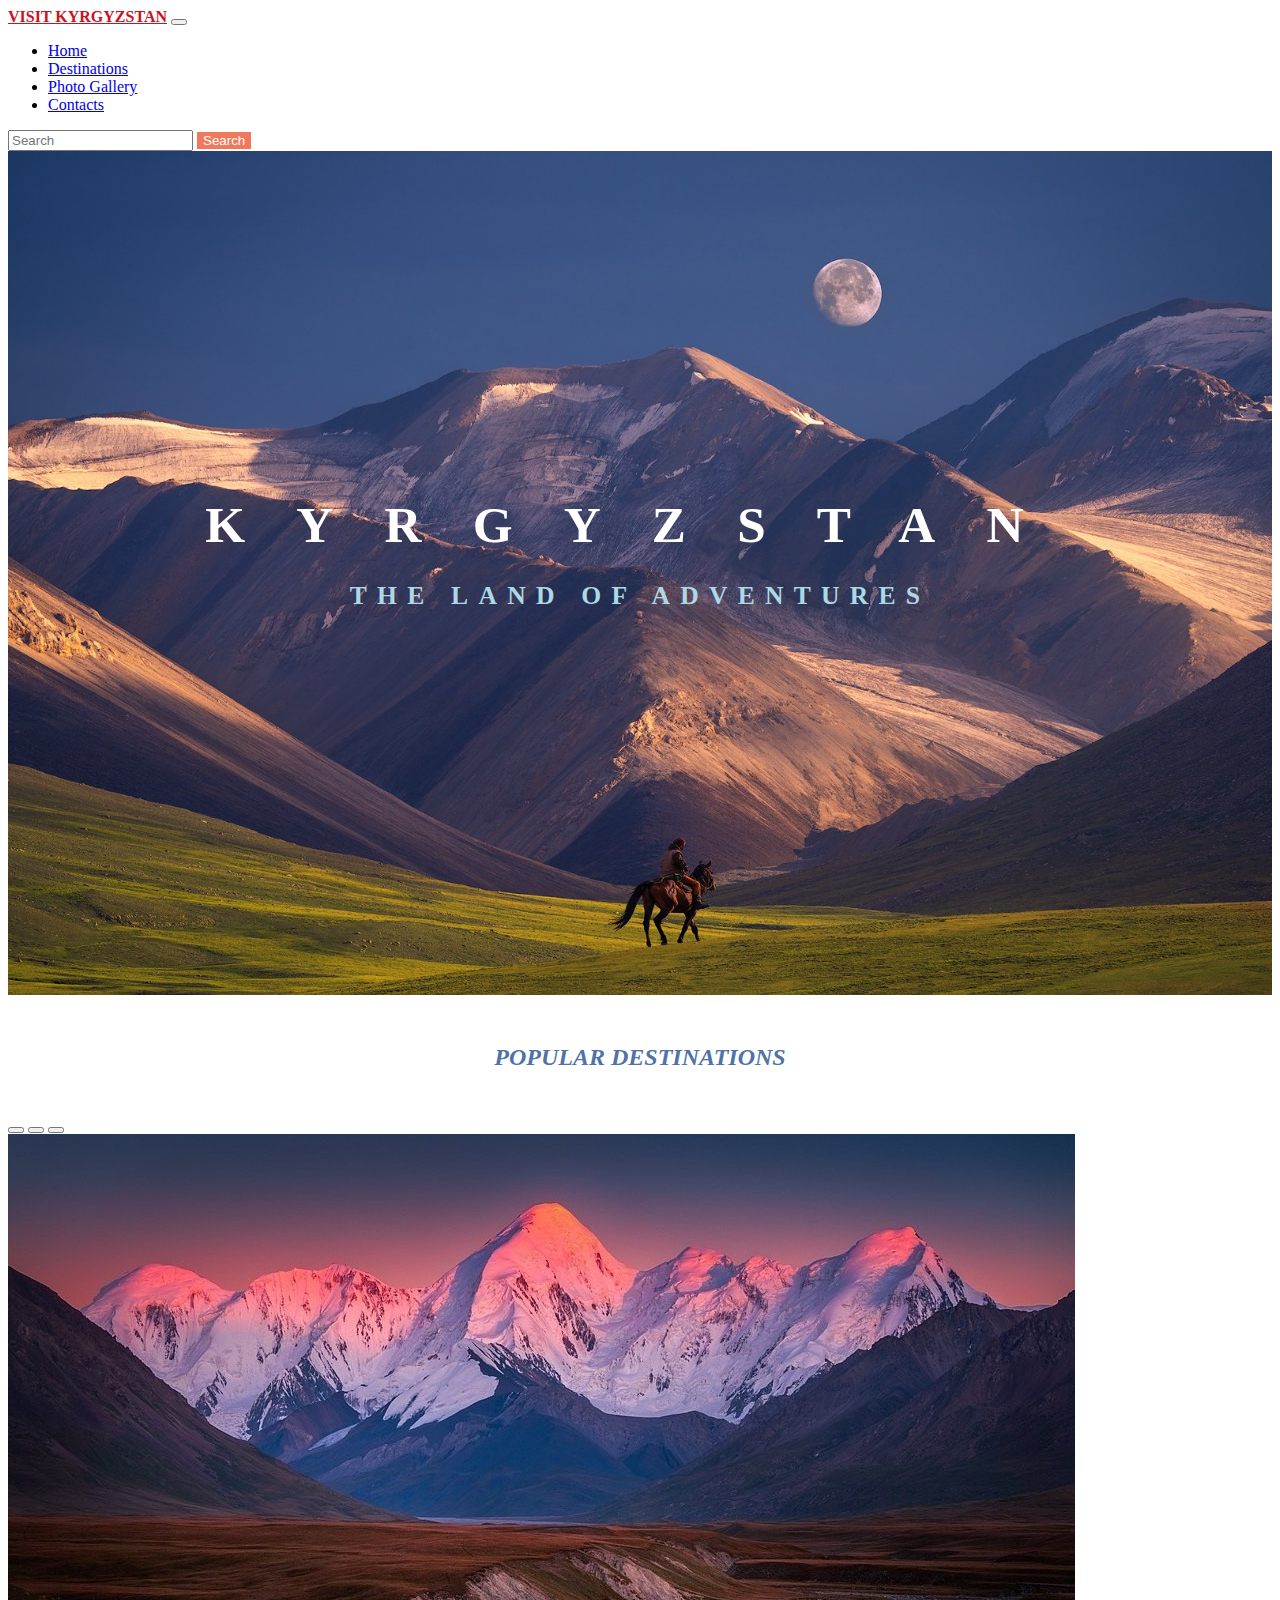
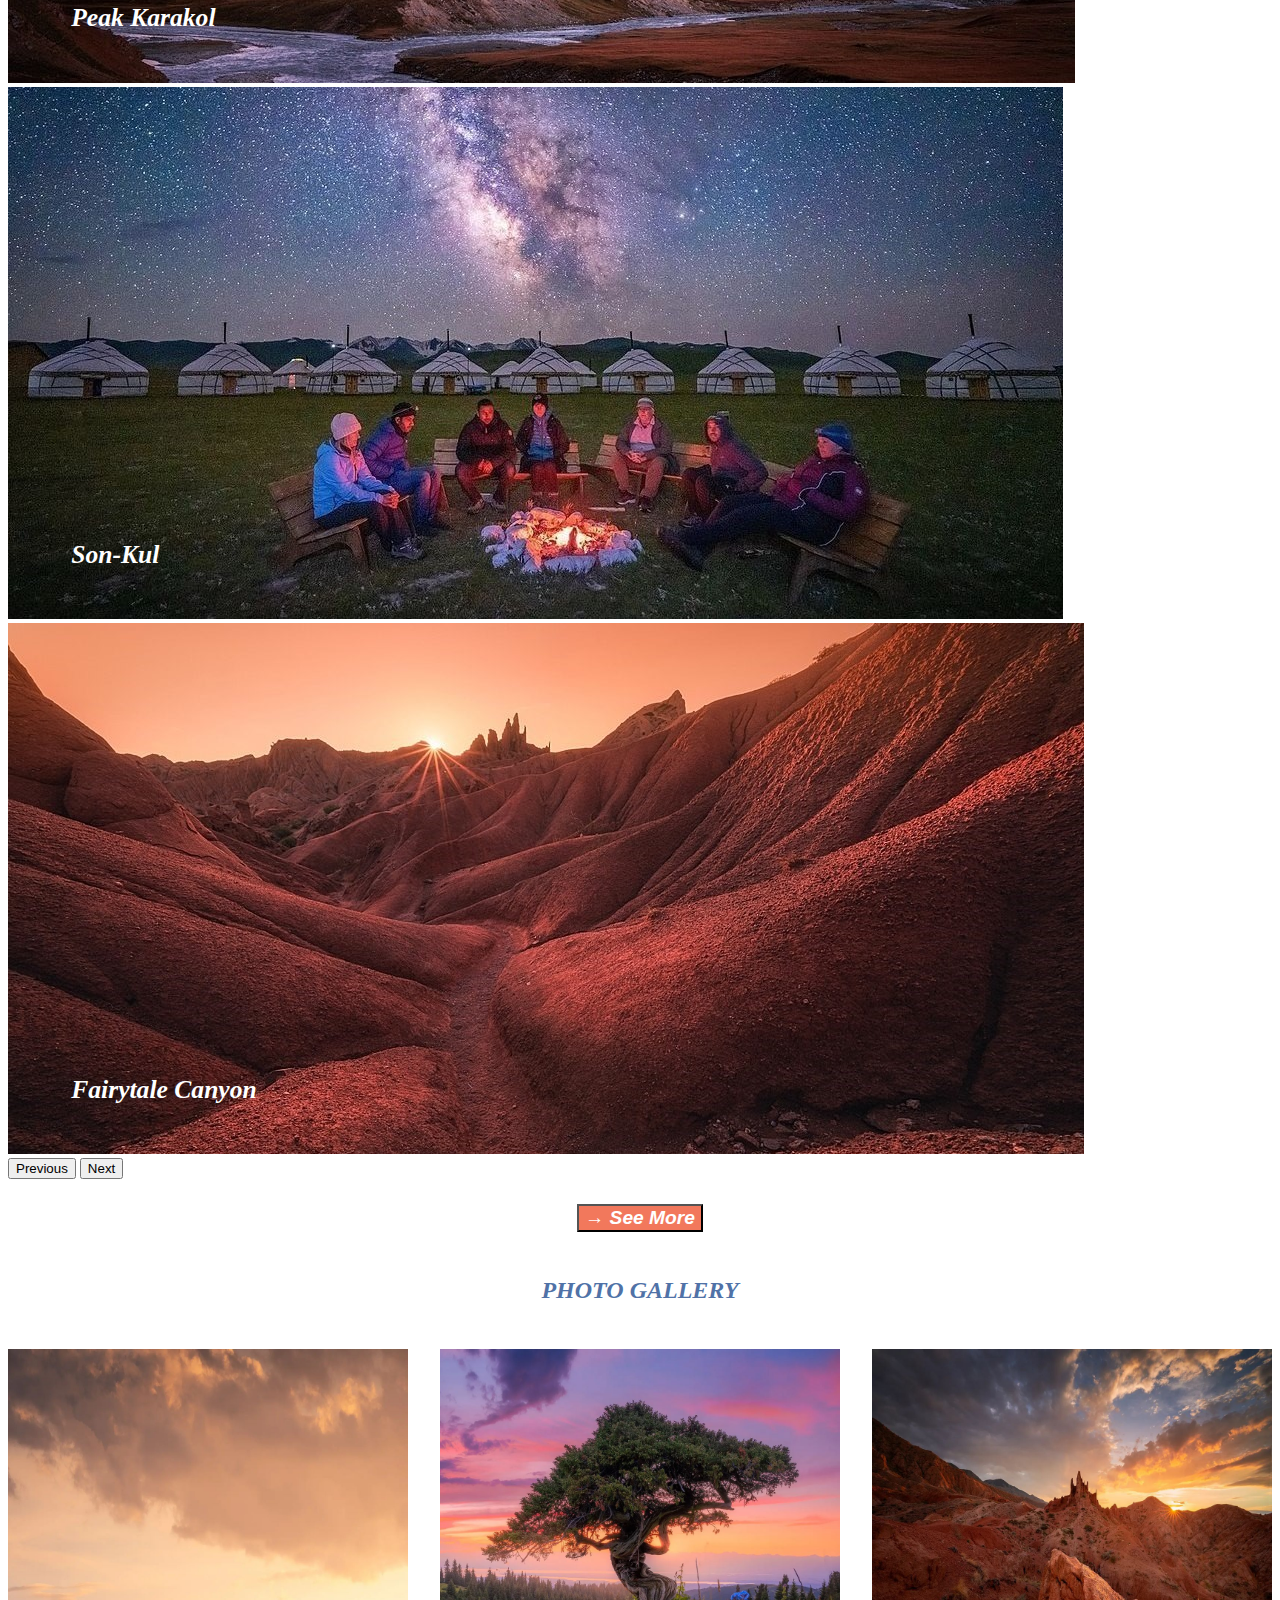
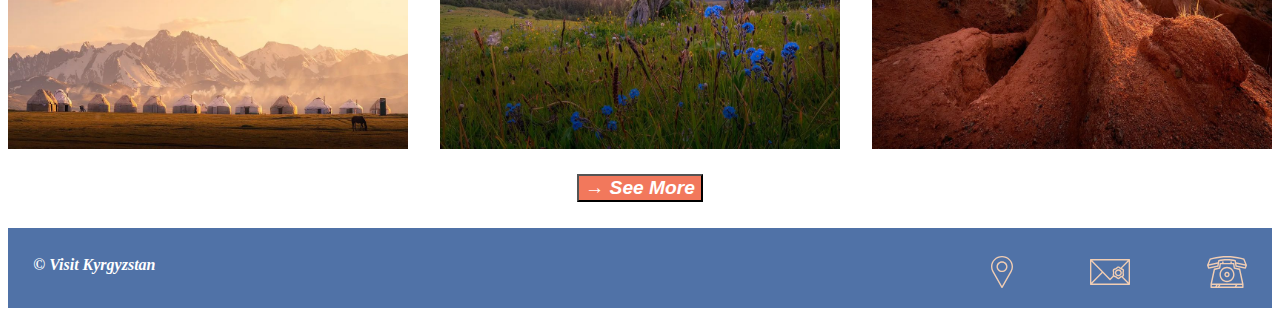
<file: index.html>
<!DOCTYPE html>
<html lang="en">
  <head>
    <meta charset="UTF-8" />
    <meta http-equiv="X-UA-Compatible" content="IE=edge" />
    <meta name="viewport" content="width=device-width, initial-scale=1.0" />
    <title>Visit Kyrgyzstan</title>
    <link
      href="https://cdn.jsdelivr.net/npm/bootstrap@5.2.2/dist/css/bootstrap.min.css"
      rel="stylesheet"
      integrity="sha384-Zenh87qX5JnK2Jl0vWa8Ck2rdkQ2Bzep5IDxbcnCeuOxjzrPF/et3URy9Bv1WTRi"
      crossorigin="anonymous"
    />
    <script
      src="https://cdn.jsdelivr.net/npm/bootstrap@5.2.2/dist/js/bootstrap.bundle.min.js"
      integrity="sha384-OERcA2EqjJCMA+/3y+gxIOqMEjwtxJY7qPCqsdltbNJuaOe923+mo//f6V8Qbsw3"
      crossorigin="anonymous"
    ></script>
    <link rel="stylesheet" href="style.css" />
  </head>
  <body>
    <header class="header">
      <div class="container-fluid">
        <nav class="navbar navbar-expand-lg navbar-light bg-light">
          <div class="container-fluid">
            <a class="logo navbar-brand" href="index.html">VISIT KYRGYZSTAN</a>
            <button
              class="navbar-toggler"
              type="button"
              data-bs-toggle="collapse"
              data-bs-target="#navbarSupportedContent"
              aria-controls="navbarSupportedContent"
              aria-expanded="false"
              aria-label="Toggle navigation"
            >
              <span class="navbar-toggler-icon"></span>
            </button>
            <div class="collapse navbar-collapse" id="navbarSupportedContent">
              <ul class="navbar-nav me-auto mb-2 mb-lg-0">
                <li class="nav-item">
                  <a
                    class="nav-link active"
                    aria-current="page"
                    href="index.html"
                    >Home</a
                  >
                </li>
                <li class="nav-item">
                  <a class="nav-link" href="./destinations.html"
                    >Destinations</a
                  >
                </li>
                <li class="nav-item">
                  <a class="nav-link" href="./gallery.html">Photo Gallery</a>
                </li>
                <li class="nav-item">
                  <a class="nav-link" href="#contacts">Contacts</a>
                </li>
              </ul>
              <form class="d-flex">
                <input
                  class="form-control me-2"
                  type="search"
                  placeholder="Search"
                  aria-label="Search"
                />
                <button class="searchBtn btn btn-outline-success" type="submit">
                  Search
                </button>
              </form>
            </div>
          </div>
        </nav>
      </div>
    </header>
    <main class="main">
      <div class="container-fluid">
        <!-- Intro Section -->
        <div class="intro">
          <img src="./images/intro.jpg" alt="" class="introImg" />
          <h1 class="introTitle">KYRGYZSTAN</h1>
          <h2 class="introSubtitle">THE LAND OF ADVENTURES</h2>
        </div>
        <!-- Destinations Section -->
        <div class="destinations">
          <div class="h2Box">
            <h2 class="h2Title">POPULAR DESTINATIONS</h2>
          </div>
          <div
            id="carouselExampleIndicators"
            class="carousel slide"
            data-bs-ride="true"
          >
            <div class="carousel-indicators">
              <button
                type="button"
                data-bs-target="#carouselExampleIndicators"
                data-bs-slide-to="0"
                class="active"
                aria-current="true"
                aria-label="Slide 1"
              ></button>
              <button
                type="button"
                data-bs-target="#carouselExampleIndicators"
                data-bs-slide-to="1"
                aria-label="Slide 2"
              ></button>
              <button
                type="button"
                data-bs-target="#carouselExampleIndicators"
                data-bs-slide-to="2"
                aria-label="Slide 3"
              ></button>
            </div>
            <div class="carousel-inner">
              <div class="carousel-item active">
                <img
                  src="./images/1.jpg"
                  class="carouselImg d-block w-100"
                  alt="peak karakol"
                />
                <p class="carouselName">Peak Karakol</p>
              </div>
              <div class="carousel-item">
                <img
                  src="./images/2.jpg"
                  class="carouselImg d-block w-100"
                  alt="son-kul"
                />
                <p class="carouselName">Son-Kul</p>
              </div>
              <div class="carousel-item">
                <img
                  src="./images/3.jpg"
                  class="carouselImg d-block w-100"
                  alt="canyon"
                />
                <p class="carouselName">Fairytale Canyon</p>
              </div>
            </div>
            <button
              class="carousel-control-prev"
              type="button"
              data-bs-target="#carouselExampleIndicators"
              data-bs-slide="prev"
            >
              <span
                class="carousel-control-prev-icon"
                aria-hidden="true"
              ></span>
              <span class="visually-hidden">Previous</span>
            </button>
            <button
              class="carousel-control-next"
              type="button"
              data-bs-target="#carouselExampleIndicators"
              data-bs-slide="next"
            >
              <span
                class="carousel-control-next-icon"
                aria-hidden="true"
              ></span>
              <span class="visually-hidden">Next</span>
            </button>
          </div>
          <div class="sectionButton">
            <form class="sectionForm" action="./destinations.html">
              <button class="sectionBtn btn">&rarr; See More</button>
            </form>
          </div>
        </div>
        <!-- Gallery Section -->
        <div class="gallery">
          <div class="h2Box"><h2 class="h2Title">PHOTO GALLERY</h2></div>
          <div class="galleryCards">
            <img
              src="./images/gallery1.jpg"
              alt="mountains"
              class="galleryImg"
            />
            <img src="./images/gallery2.jpg" alt="valley" class="galleryImg" />
            <img src="./images/gallery3.jpg" alt="canyon" class="galleryImg" />
          </div>
          <div class="sectionButton">
            <form class="sectionForm" action="./gallery.html">
              <button class="sectionBtn btn">&rarr; See More</button>
            </form>
          </div>
        </div>
      </div>
    </main>
    <footer class="footer">
      <div class="container-fluid">
        <div class="footerNav">
          <p class="footerTxt">&copy; Visit Kyrgyzstan</p>
          <ul class="contacts" id="contacts">
            <li class="contactsItem">
              <a
                href="https://www.google.com/maps/place/Kyrgyzstan/@41.1355493,70.2500128,6z/data=!3m1!4b1!4m5!3m4!1s0x3897381dfce927f3:0x281058b74e88c433!8m2!3d41.20438!4d74.766098"
                class="contactsLink"
                target="_blank"
                ><img
                  class="contactsImg"
                  src="./images/icon-pin.svg"
                  alt="location-icon"
              /></a>
            </li>
            <li class="contactsItem">
              <a href="mailto:webmaster@example.com" class="contactsLink"
                ><img
                  class="contactsImg"
                  src="./images/icon-email.svg"
                  alt="email-icon"
              /></a>
            </li>
            <li class="contactsItem">
              <a href="tel:+996555000000" class="contactsLink"
                ><img
                  class="contactsImg"
                  src="./images/icon-phone.svg"
                  alt="phone-icon"
              /></a>
            </li>
          </ul>
        </div>
      </div>
    </footer>
  </body>
</html>
</file>
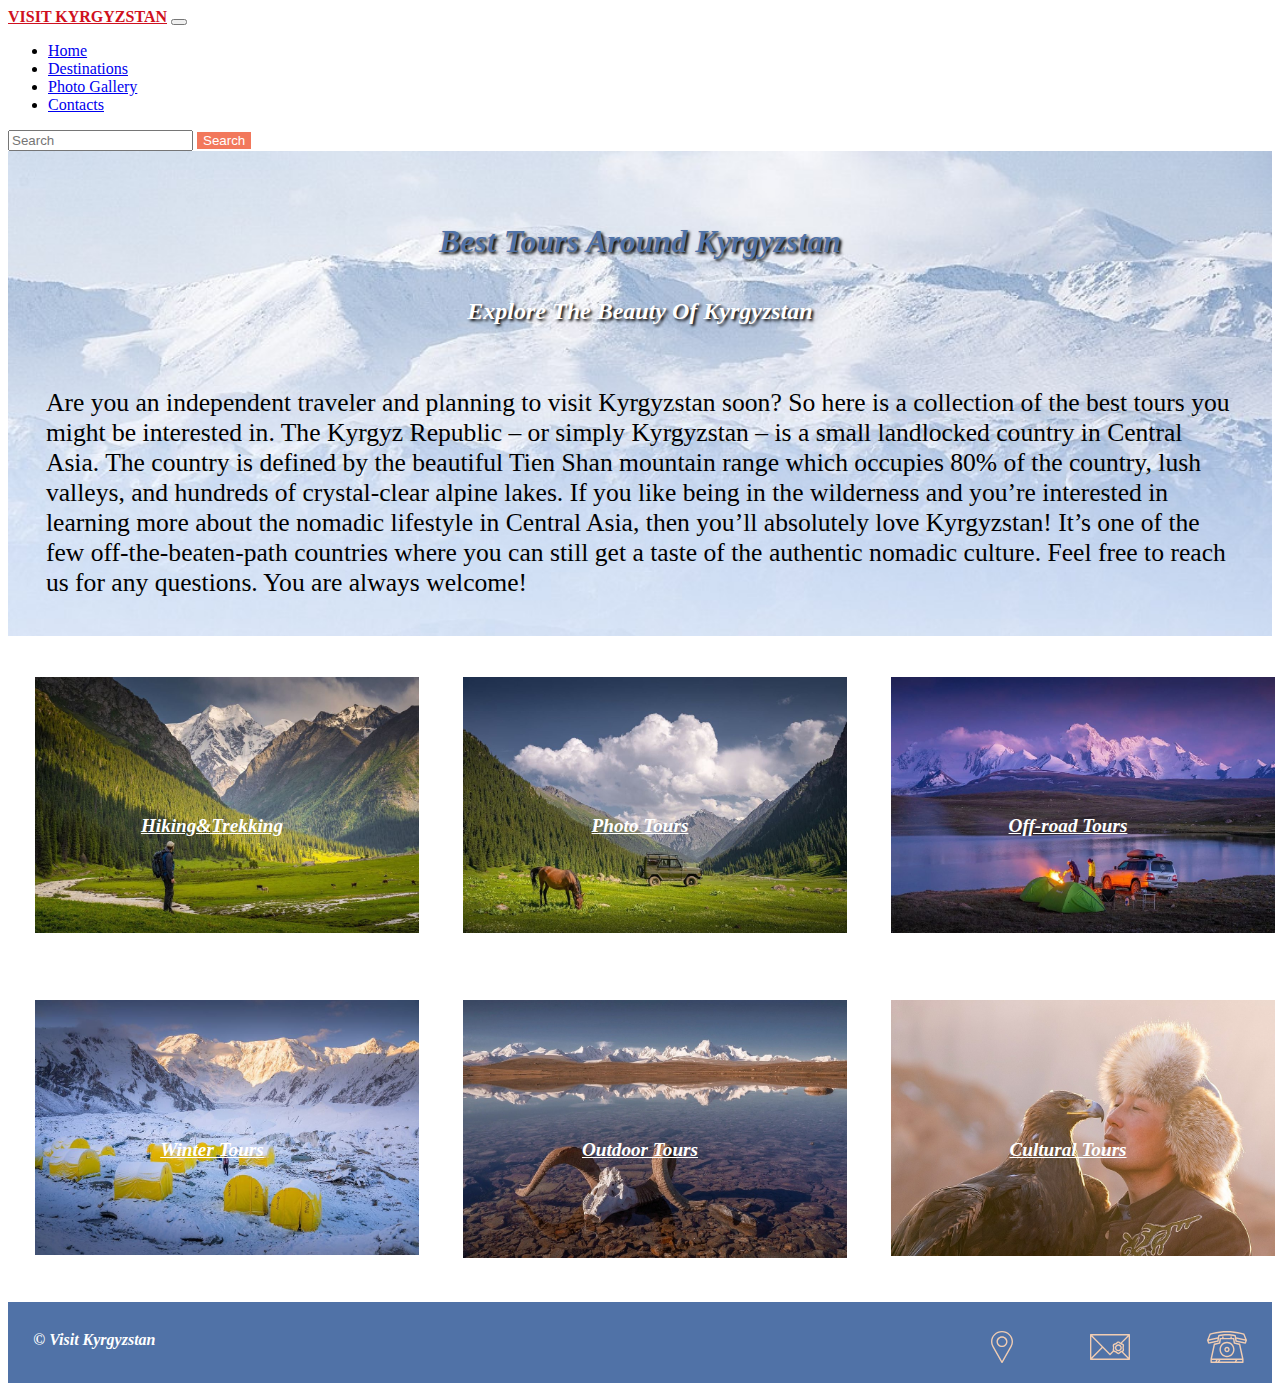
<file: destinations.html>
<!DOCTYPE html>
<html lang="en">
  <head>
    <meta charset="UTF-8" />
    <meta http-equiv="X-UA-Compatible" content="IE=edge" />
    <meta name="viewport" content="width=device-width, initial-scale=1.0" />
    <title>Visit Kyrgyzstan</title>
    <link
      href="https://cdn.jsdelivr.net/npm/bootstrap@5.2.2/dist/css/bootstrap.min.css"
      rel="stylesheet"
      integrity="sha384-Zenh87qX5JnK2Jl0vWa8Ck2rdkQ2Bzep5IDxbcnCeuOxjzrPF/et3URy9Bv1WTRi"
      crossorigin="anonymous"
    />
    <script
      src="https://cdn.jsdelivr.net/npm/bootstrap@5.2.2/dist/js/bootstrap.bundle.min.js"
      integrity="sha384-OERcA2EqjJCMA+/3y+gxIOqMEjwtxJY7qPCqsdltbNJuaOe923+mo//f6V8Qbsw3"
      crossorigin="anonymous"
    ></script>
    <link rel="stylesheet" href="style.css" />
  </head>
  <body>
    <header class="header">
      <div class="container-fluid">
        <nav class="navbar navbar-expand-lg navbar-light bg-light">
          <div class="container-fluid">
            <a class="logo navbar-brand" href="index.html">VISIT KYRGYZSTAN</a>
            <button
              class="navbar-toggler"
              type="button"
              data-bs-toggle="collapse"
              data-bs-target="#navbarSupportedContent"
              aria-controls="navbarSupportedContent"
              aria-expanded="false"
              aria-label="Toggle navigation"
            >
              <span class="navbar-toggler-icon"></span>
            </button>
            <div class="collapse navbar-collapse" id="navbarSupportedContent">
              <ul class="navbar-nav me-auto mb-2 mb-lg-0">
                <li class="nav-item">
                  <a
                    class="nav-link active"
                    aria-current="page"
                    href="index.html"
                    >Home</a
                  >
                </li>
                <li class="nav-item">
                  <a class="nav-link" href="./destinations.html"
                    >Destinations</a
                  >
                </li>
                <li class="nav-item">
                  <a class="nav-link" href="./gallery.html">Photo Gallery</a>
                </li>
                <li class="nav-item">
                  <a class="nav-link" href="#contacts">Contacts</a>
                </li>
              </ul>
              <form class="d-flex">
                <input
                  class="form-control me-2"
                  type="search"
                  placeholder="Search"
                  aria-label="Search"
                />
                <button class="searchBtn btn btn-outline-success" type="submit">
                  Search
                </button>
              </form>
            </div>
          </div>
        </nav>
      </div>
    </header>
    <main class="main">
      <div class="container-fluid">
        <div class="titleBox">
          <h1 class="mainTitle">Best Tours Around Kyrgyzstan</h1>
          <h2 class="mainSubtitle">Explore The Beauty Of Kyrgyzstan</h2>
          <p class="mainText">
            Are you an independent traveler and planning to visit Kyrgyzstan
            soon? So here is a collection of the best tours you might be
            interested in. The Kyrgyz Republic – or simply Kyrgyzstan – is a
            small landlocked country in Central Asia. The country is defined by
            the beautiful Tien Shan mountain range which occupies 80% of the
            country, lush valleys, and hundreds of crystal-clear alpine lakes.
            If you like being in the wilderness and you’re interested in
            learning more about the nomadic lifestyle in Central Asia, then
            you’ll absolutely love Kyrgyzstan! It’s one of the few
            off-the-beaten-path countries where you can still get a taste of the
            authentic nomadic culture. Feel free to reach us for any questions.
            You are always welcome!
          </p>
        </div>
        <div class="cards">
          <div class="cardBox">
            <a
              href="https://visitkarakol.com/triekking_tours_in_karakol"
              class="cardLink"
            >
              <img src="./images/hiking.jpg" alt="" class="cardImg" />
              <h3>Hiking&Trekking</h3></a
            >
          </div>
          <div class="cardBox">
            <a href="https://visitkarakol.com/photo_tours" class="cardLink"
              ><img src="./images/horseriding.jpg" alt="" class="cardImg" />
              <h3>Photo Tours</h3></a
            >
          </div>
          <div class="cardBox">
            <a href="https://visitkarakol.com/off_road_tours" class="cardLink"
              ><img src="./images/offroad.jpg" alt="" class="cardImg" />
              <h3>Off-road Tours</h3></a
            >
          </div>
          <div class="cardBox">
            <a href="https://visitkarakol.com/winter_tours" class="cardLink"
              ><img src="./images/winter.jpg" alt="" class="cardImg" />
              <h3>Winter Tours</h3></a
            >
          </div>
          <div class="cardBox">
            <a href="https://visitkarakol.com/outdoor_tours" class="cardLink">
              <img src="./images/outdoor.jpg" alt="" class="cardImg" />
              <h3>Outdoor Tours</h3></a
            >
          </div>
          <div class="cardBox">
            <a href="https://visitkarakol.com/nomads_way" class="cardLink"
              ><img src="./images/culture.jpg" alt="" class="cardImg" />
              <h3>Cultural Tours</h3>
            </a>
          </div>
        </div>
      </div>
    </main>
    <footer class="footer">
      <div class="container-fluid">
        <div class="footerNav">
          <p class="footerTxt">&copy; Visit Kyrgyzstan</p>
          <ul class="contacts" id="contacts">
            <li class="contactsItem">
              <a
                href="https://www.google.com/maps/place/Kyrgyzstan/@41.1355493,70.2500128,6z/data=!3m1!4b1!4m5!3m4!1s0x3897381dfce927f3:0x281058b74e88c433!8m2!3d41.20438!4d74.766098"
                class="contactsLink"
                target="_blank"
                ><img
                  class="contactsImg"
                  src="./images/icon-pin.svg"
                  alt="location-icon"
              /></a>
            </li>
            <li class="contactsItem">
              <a href="mailto:webmaster@example.com" class="contactsLink"
                ><img
                  class="contactsImg"
                  src="./images/icon-email.svg"
                  alt="email-icon"
              /></a>
            </li>
            <li class="contactsItem">
              <a href="tel:+996555000000" class="contactsLink"
                ><img
                  class="contactsImg"
                  src="./images/icon-phone.svg"
                  alt="phone-icon"
              /></a>
            </li>
          </ul>
        </div>
      </div>
    </footer>
  </body>
</html>
</file>
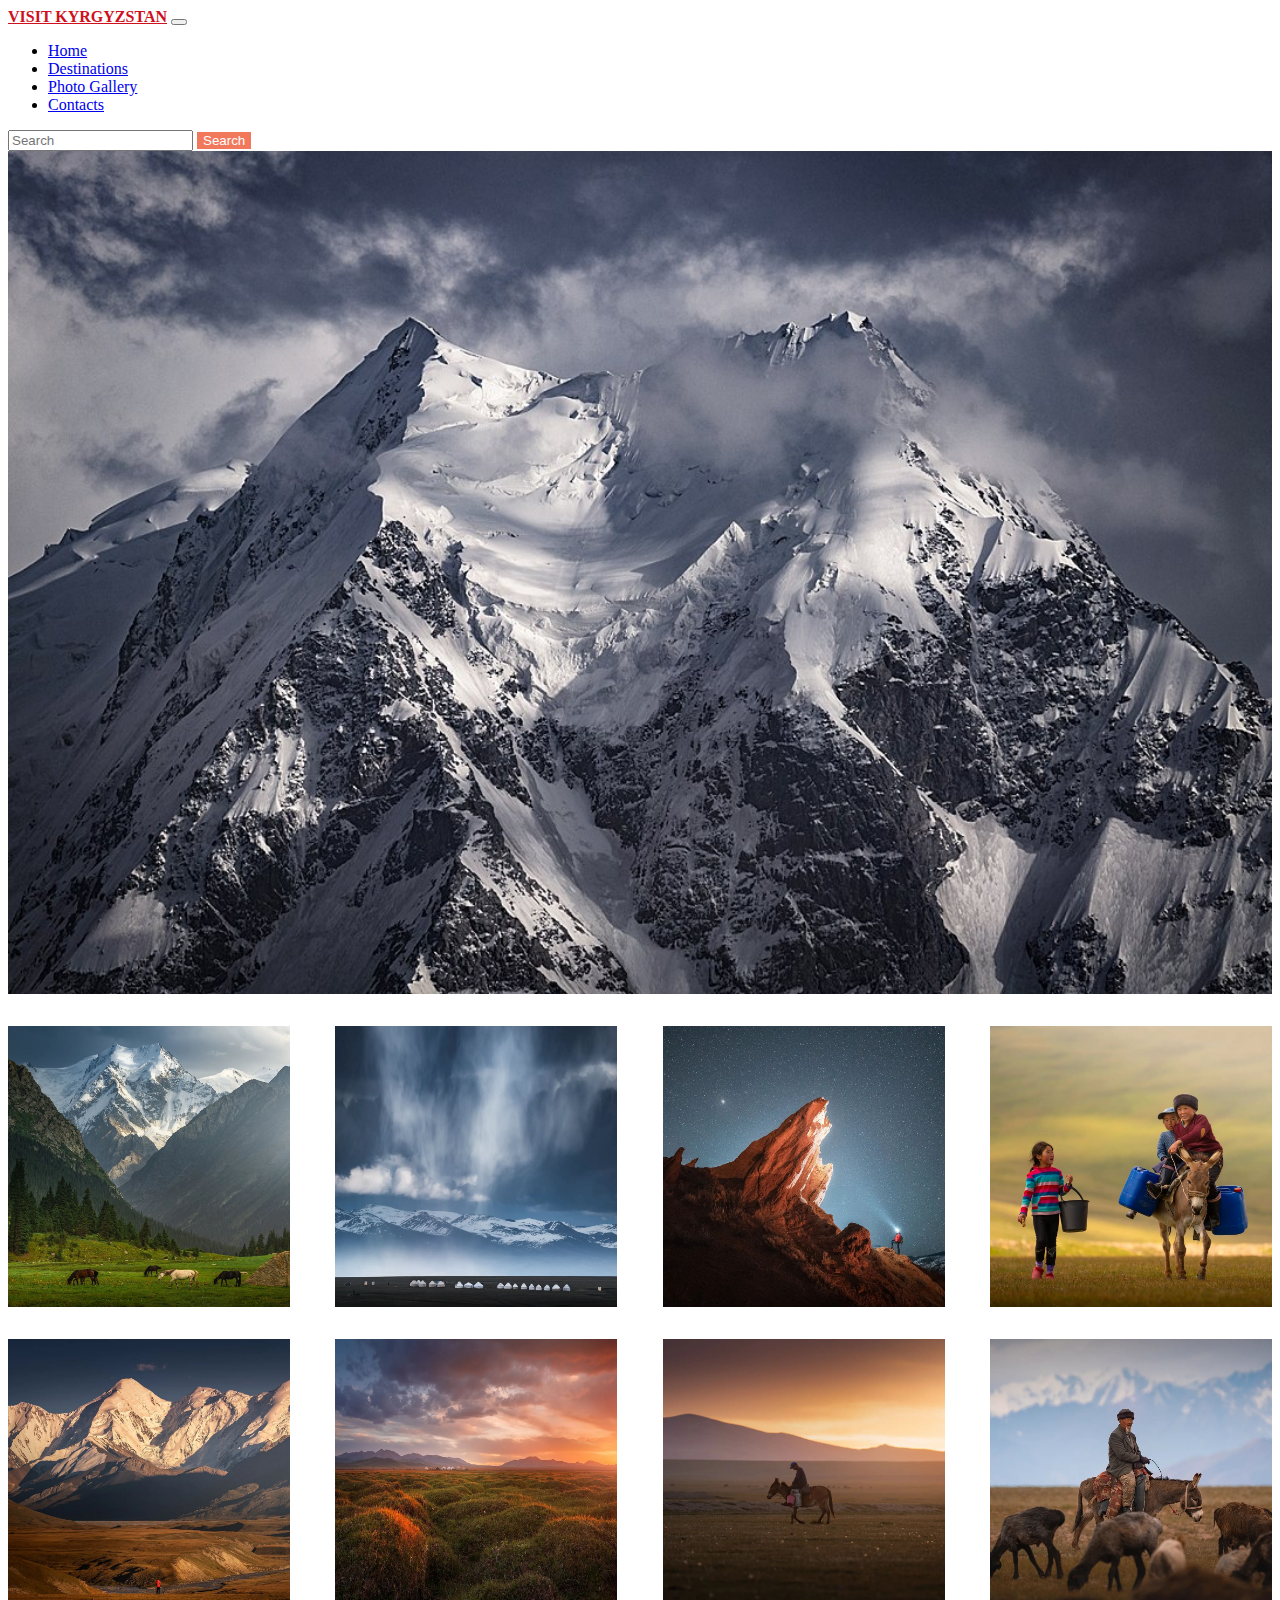
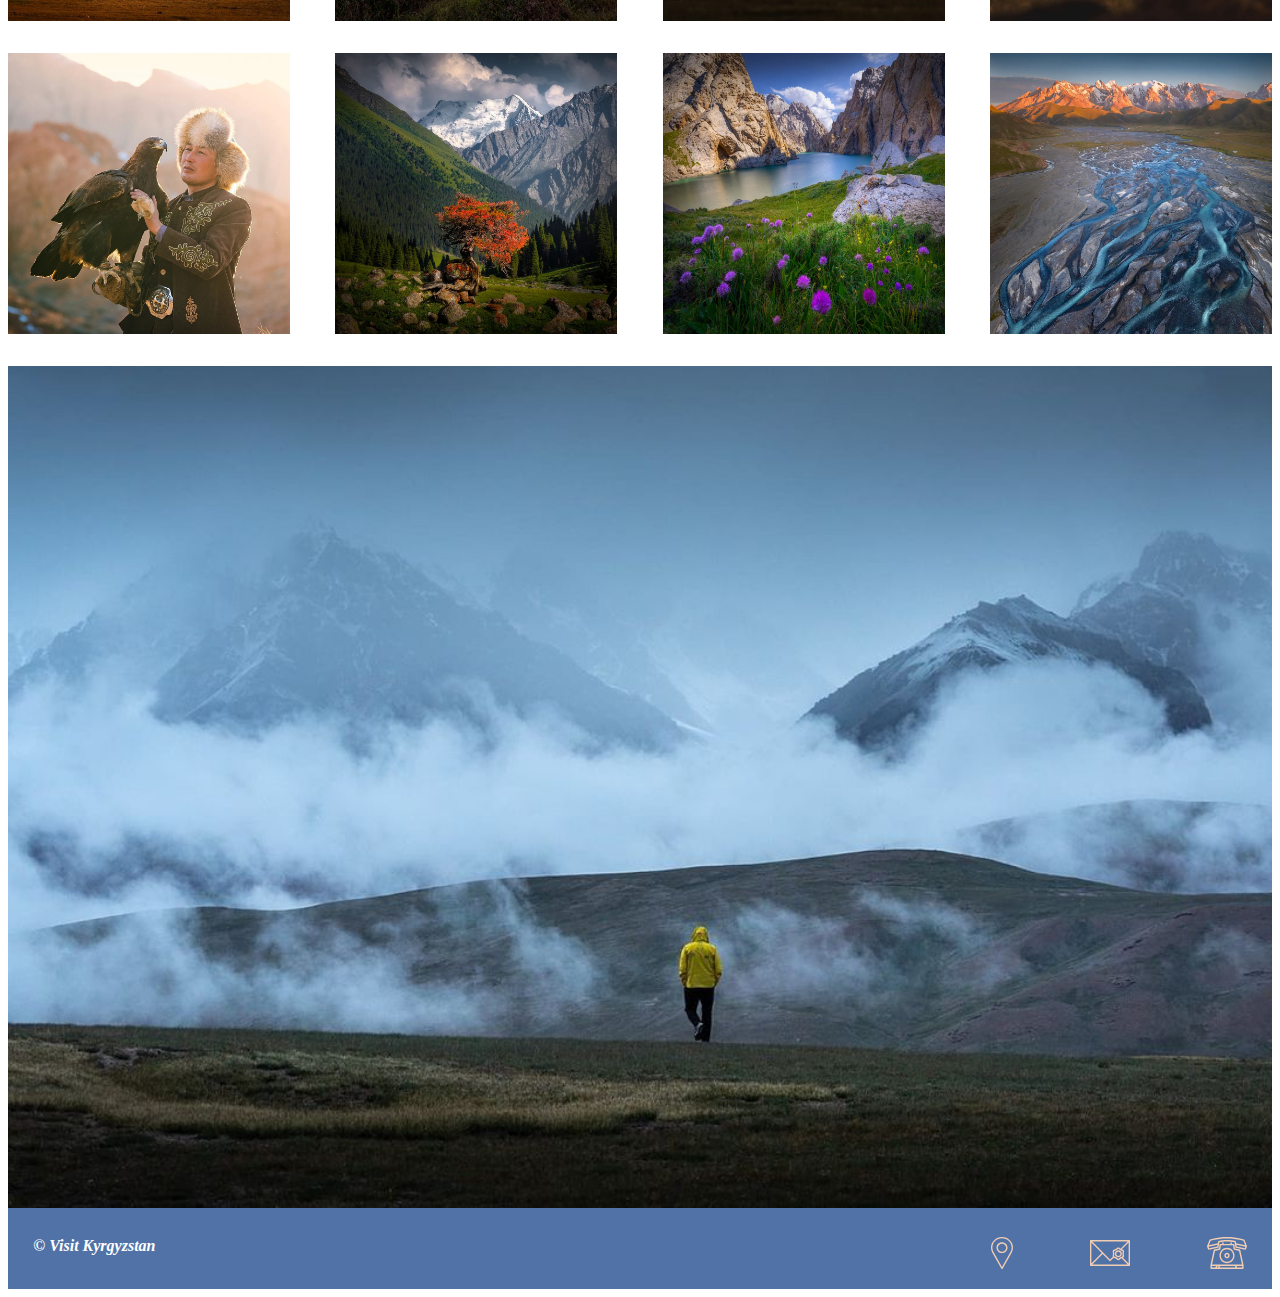
<file: gallery.html>
<!DOCTYPE html>
<html lang="en">
  <head>
    <meta charset="UTF-8" />
    <meta http-equiv="X-UA-Compatible" content="IE=edge" />
    <meta name="viewport" content="width=device-width, initial-scale=1.0" />
    <title>Visit Kyrgyzstan</title>
    <link
      href="https://cdn.jsdelivr.net/npm/bootstrap@5.2.2/dist/css/bootstrap.min.css"
      rel="stylesheet"
      integrity="sha384-Zenh87qX5JnK2Jl0vWa8Ck2rdkQ2Bzep5IDxbcnCeuOxjzrPF/et3URy9Bv1WTRi"
      crossorigin="anonymous"
    />
    <script
      src="https://cdn.jsdelivr.net/npm/bootstrap@5.2.2/dist/js/bootstrap.bundle.min.js"
      integrity="sha384-OERcA2EqjJCMA+/3y+gxIOqMEjwtxJY7qPCqsdltbNJuaOe923+mo//f6V8Qbsw3"
      crossorigin="anonymous"
    ></script>
    <link rel="stylesheet" href="style.css" />
    <style>
      .footerNav {
        margin-top: 0;
      }
    </style>
  </head>
  <body>
    <header class="header">
      <div class="container-fluid">
        <nav class="navbar navbar-expand-lg navbar-light bg-light">
          <div class="container-fluid">
            <a class="logo navbar-brand" href="index.html">VISIT KYRGYZSTAN</a>
            <button
              class="navbar-toggler"
              type="button"
              data-bs-toggle="collapse"
              data-bs-target="#navbarSupportedContent"
              aria-controls="navbarSupportedContent"
              aria-expanded="false"
              aria-label="Toggle navigation"
            >
              <span class="navbar-toggler-icon"></span>
            </button>
            <div class="collapse navbar-collapse" id="navbarSupportedContent">
              <ul class="navbar-nav me-auto mb-2 mb-lg-0">
                <li class="nav-item">
                  <a class="nav-link" aria-current="page" href="index.html"
                    >Home</a
                  >
                </li>
                <li class="nav-item">
                  <a class="nav-link" href="./destinations.html"
                    >Destinations</a
                  >
                </li>
                <li class="nav-item">
                  <a class="nav-link active" href="./gallery.html"
                    >Photo Gallery</a
                  >
                </li>
                <li class="nav-item">
                  <a class="nav-link" href="#contacts">Contacts</a>
                </li>
              </ul>
              <form class="d-flex">
                <input
                  class="form-control me-2"
                  type="search"
                  placeholder="Search"
                  aria-label="Search"
                />
                <button class="searchBtn btn btn-outline-success" type="submit">
                  Search
                </button>
              </form>
            </div>
          </div>
        </nav>
      </div>
    </header>
    <main class="main">
      <div class="container-fluid">
        <div class="inner">
          <img src="./images/image1.jpg" alt="" class="innerImg" />
          <img src="./images/image2.jpg" alt="" class="innerImg" />
          <img src="./images/image3.jpg" alt="" class="innerImg" />
          <img src="./images/image4.jpg" alt="" class="innerImg" />
          <img src="./images/image5.jpg" alt="" class="innerImg" />
          <img src="./images/image6.jpg" alt="" class="innerImg" />
          <img src="./images/image7.jpg" alt="" class="innerImg" />
          <img src="./images/image8.jpg" alt="" class="innerImg" />
          <img src="./images/image9.jpg" alt="" class="innerImg" />
          <img src="./images/image10.jpg" alt="" class="innerImg" />
          <img src="./images/image11.jpg" alt="" class="innerImg" />
          <img src="./images/image12.jpg" alt="" class="innerImg" />
          <img src="./images/image13.jpg" alt="" class="innerImg" />
          <img src="./images/image14.jpg" alt="" class="innerImg" />
        </div>
      </div>
    </main>
    <footer class="footer">
      <div class="container-fluid">
        <div class="footerNav">
          <p class="footerTxt">&copy; Visit Kyrgyzstan</p>
          <ul class="contacts" id="contacts">
            <li class="contactsItem">
              <a
                href="https://www.google.com/maps/place/Kyrgyzstan/@41.1355493,70.2500128,6z/data=!3m1!4b1!4m5!3m4!1s0x3897381dfce927f3:0x281058b74e88c433!8m2!3d41.20438!4d74.766098"
                class="contactsLink"
                target="_blank"
                ><img
                  class="contactsImg"
                  src="./images/icon-pin.svg"
                  alt="location-icon"
              /></a>
            </li>
            <li class="contactsItem">
              <a href="mailto:webmaster@example.com" class="contactsLink"
                ><img
                  class="contactsImg"
                  src="./images/icon-email.svg"
                  alt="email-icon"
              /></a>
            </li>
            <li class="contactsItem">
              <a href="tel:+996555000000" class="contactsLink"
                ><img
                  class="contactsImg"
                  src="./images/icon-phone.svg"
                  alt="phone-icon"
              /></a>
            </li>
          </ul>
        </div>
      </div>
    </footer>
  </body>
</html>
</file>
<file: style.css>
.container-fluid {
  padding: 0;
}
.logo {
  font-weight: bold;
  color: #cf1020;
}
.nav-link:hover {
  color: #f2785c;
}
.searchBtn {
  background-color: #f2785c;
  border: none;
  color: white;
}
.searchBtn:hover {
  background-color: #5072a7;
}
/* Intro section */
.intro {
  position: relative;
}
.introImg {
  width: 100%;
}
.introTitle,
.introSubtitle {
  position: absolute;
}
.introTitle {
  top: 40%;
  left: 50%;
  transform: translate(-50%, -50%);
  font-size: 4vw;
  color: white;
  font-weight: bold;
  letter-spacing: 1em;
}
.introSubtitle {
  top: 50%;
  left: 50%;
  transform: translate(-50%, -50%);
  font-size: 2vw;
  color: lightblue;
  letter-spacing: 0.4em;
}
/* Destinations section */
.h2Box {
  display: flex;
  justify-content: center;
}
.h2Title {
  margin-top: 5vh;
  margin-bottom: 5vh;
  color: #5072a7;
  font-weight: bold;
  font-style: italic;
}
.carousel-item {
  position: relative;
}
.carouselName {
  position: absolute;
  bottom: 5%;
  left: 5%;
  color: white;
  font-style: italic;
  font-size: 2vw;
  font-weight: bold;
}
.sectionButton {
  display: flex;
  justify-content: center;
}
.sectionForm {
  margin-top: 2%;
}
.sectionBtn {
  background-color: #f2785c;
  font-size: 1.5vw;
  font-weight: bold;
  font-style: italic;
  color: white;
}
.sectionBtn:hover {
  background-color: #5072a7;
  color: white;
}
/* Gallery section */
.galleryCards {
  display: flex;
  justify-content: space-evenly;
  flex-wrap: wrap;
  gap: 2em;
}
.galleryImg {
  max-width: 400px;
}
/* Footer section */
.footerNav {
  display: flex;
  justify-content: space-between;
  margin-top: 2%;
  padding: 1% 2% 0;
  background-color: #5072a7;
}
.footerTxt {
  color: white;
  font-weight: bold;
  font-style: italic;
}
.contacts {
  width: 20vw;
  display: flex;
  justify-content: space-between;
  column-gap: 1em;
}
.contactsItem {
  list-style: none;
}
.contactsImg {
  width: 100%;
}

/* GALLERY PAGE */
.inner {
  display: flex;
  justify-content: space-between;
  flex-wrap: wrap;
  gap: 2em;
}
.innerImg {
  width: 22vw;
}
.innerImg:first-child,
.innerImg:nth-child(14) {
  width: 100%;
}

/* DESTINATIONS PAGE */
.titleBox {
  padding-top: 4%;
  background-image: url(./images/bg-image.jpg);
  background-repeat: no-repeat;
  background-size: cover;
}
.mainTitle,
.mainSubtitle {
  text-align: center;
  color: #5072a7;
  font-weight: bold;
  font-style: italic;
  text-shadow: 2px 2px 3px #000;
}
.mainSubtitle {
  margin-top: 3%;
  color: white;
}
.mainText {
  padding: 3%;
  font-size: 2vw;
}
.cards {
  display: flex;
  flex-direction: row;
  flex-wrap: wrap;
  justify-content: space-evenly;
  gap: 2em;
}
.cardBox {
  position: relative;
}
.cardImg {
  width: 30vw;
  padding: 4%;
  transition: 1s;
}
.cardImg:hover {
  transform: scale(0.9);
  transform: opacity 0.35s;
}
h3 {
  position: absolute;
  top: 50%;
  left: 50%;
  transform: translate(-50%, -50%);
  font-weight: bold;
  font-style: italic;
  color: white;
  text-decoration: underline;
  opacity: 1.1;
  font-size: 1.5vw;
}
</file>
